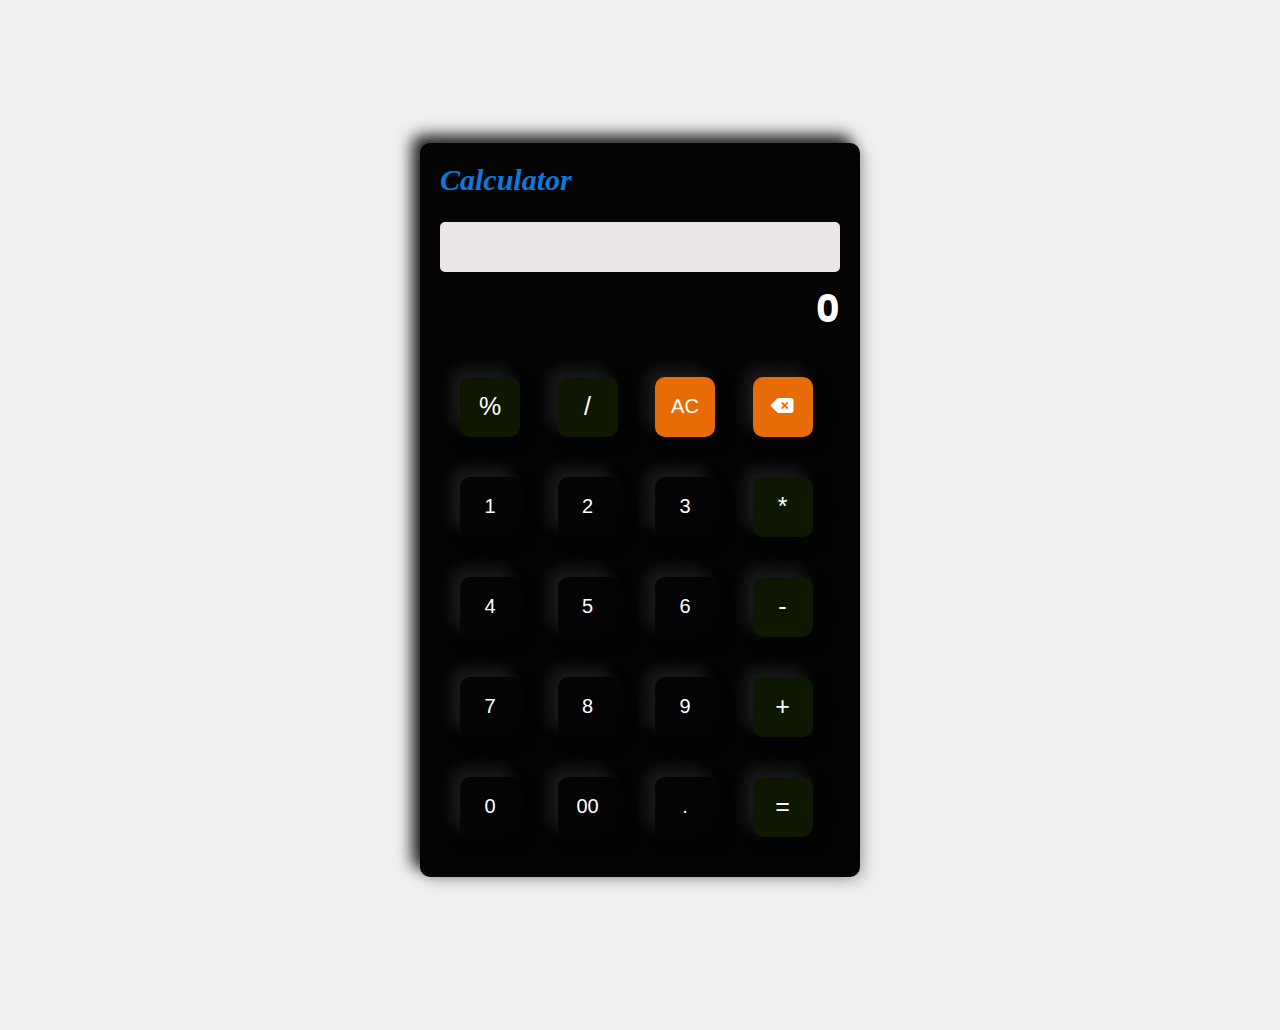
<file: Calculator/index.html>
<!DOCTYPE html>
<html lang="en">
<head>
    <meta charset="UTF-8">
    <meta name="viewport" content="width=device-width, initial-scale=1.0">
    <link rel="stylesheet" href="https://cdnjs.cloudflare.com/ajax/libs/font-awesome/6.0.0/css/all.min.css">
    <title>Calculator</title>
    <link rel="stylesheet" href="style.css">
</head>
<body>
    <div class="container">
        <div class="cont">
            <h2>Calculator</h2>
        </div>
        <div class="input-box">
            <input type="text" class="user-input" placeholder="" readonly>
            <h3 class="result">0</h3>
        </div>
        <div class="btns">
            <button class="btn with-bg-btn" onclick="appendOperator('%')">%</button>
            <button class="btn with-bg-btn" onclick="appendOperator('/')">/</button>
            <button class="with-bg-button" id="ac" onclick="clearInput()">AC</button>
            <button class="with-bg-button" id="del-btn" onclick="backSpace()"><i class="fa-solid fa-delete-left"></i></button>
        </div>
        <div class="btns">
            <button class="btn" onclick="appendValue(1)">1</button>
            <button class="btn" onclick="appendValue(2)">2</button>
            <button class="btn" onclick="appendValue(3)">3</button>
            <button class="btn with-bg-btn" onclick="appendOperator('*')">*</button>
        </div>
        <div class="btns">
            <button class="btn" onclick="appendValue(4)">4</button>
            <button class="btn" onclick="appendValue(5)">5</button>
            <button class="btn" onclick="appendValue(6)">6</button>
            <button class="btn with-bg-btn" onclick="appendOperator('-')">-</button>
        </div>
        <div class="btns">
            <button class="btn" onclick="appendValue(7)">7</button>
            <button class="btn" onclick="appendValue(8)">8</button>
            <button class="btn" onclick="appendValue(9)">9</button>
            <button class="btn with-bg-btn" onclick="appendOperator('+')">+</button>
        </div>
        <div class="btns">
            <button class="btn" onclick="appendValue(0)">0</button>
            <button class="btn" onclick="appendValue('00')">00</button>
            <button class="btn" onclick="appendValue('.')">.</button>
            <button class="btn with-bg-btn" onclick="calculate()">=</button>
        </div>
    </div>
    <script src="script.js"></script>
</body>
</html>
</file>
<file: Calculator/style.css>
@import url('https://fonts.googleapis.com/css2?family=Poppins:wght@400;600&display=swap');
body {
    margin-top: 30px;
    padding: 50px;
    display: flex;
    justify-content: center;
    align-items: center;
    height: calc(100vh - 40px); /* Adjust height to account for margin */
    background: #f0f0f0;
    font-family: 'Poppins', sans-serif;
    margin-bottom: 40px;
}

.container {
    width: 100%;
    max-width: 400px;
    background-color: #040404;
    border-radius: 10px;
    padding: 20px;
    box-shadow: -8px -8px 15px rgba(12, 12, 12, 0.909), 5px 5px 15px rgba(0,0,0,0.2);
}

.cont h2 {
    margin-top: 0;
    color: rgb(10, 122, 220);
    font-family: Cambria, Cochin, Georgia, Times, 'Times New Roman', serif;
    font-size: 30px;
    font-style: oblique;
}

.input-box {
    margin-bottom: 20px;
}

.user-input {
    width: 100%;
    height: 50px;
    border: none;
    background: #ece7e7;
    color: #0b0a0a;
    font-size: 24px;
    font-style: bold;
    padding: 10px;
    border-radius: 5px;
    box-sizing: border-box;
}

.result {
    margin: 10px 0;
    font-size: 36px;
    color: #fff;
    text-align: right;
}

.btns {
    display: grid;
    grid-template-columns: repeat(4, 1fr);
    gap: 10px;
    padding: 10px;
}

.btn, .with-bg-button {
    border: 0;
    outline: 0;
    width: 60px;
    height: 60px;
    border-radius: 10px;
    box-shadow: -8px -8px 15px rgba(255, 255, 255, 0.1), 5px 5px 15px rgba(0, 0, 0, 0.2);
    background: transparent;
    font-size: 20px;
    color: white;
    cursor: pointer;
    margin: 10px;
}

.btn:hover, .with-bg-button:hover {
    background: #d45a5a;
}

.with-bg-button {
    background: #e76b06;
}

.with-bg-btn {
    background: #0e1701;
    color: #fff;
    font-size: 25px;
}

.with-bg-btn:hover {
    background: #5d8820;
}

@media (max-width: 400px) {
    .container {
        width: 95%;
        padding: 10px;
    }

    .btn, .with-bg-button {
        padding: 15px;
        font-size: 16px;
    }

    .result {
        font-size: 28px;
    }
}
</file>
